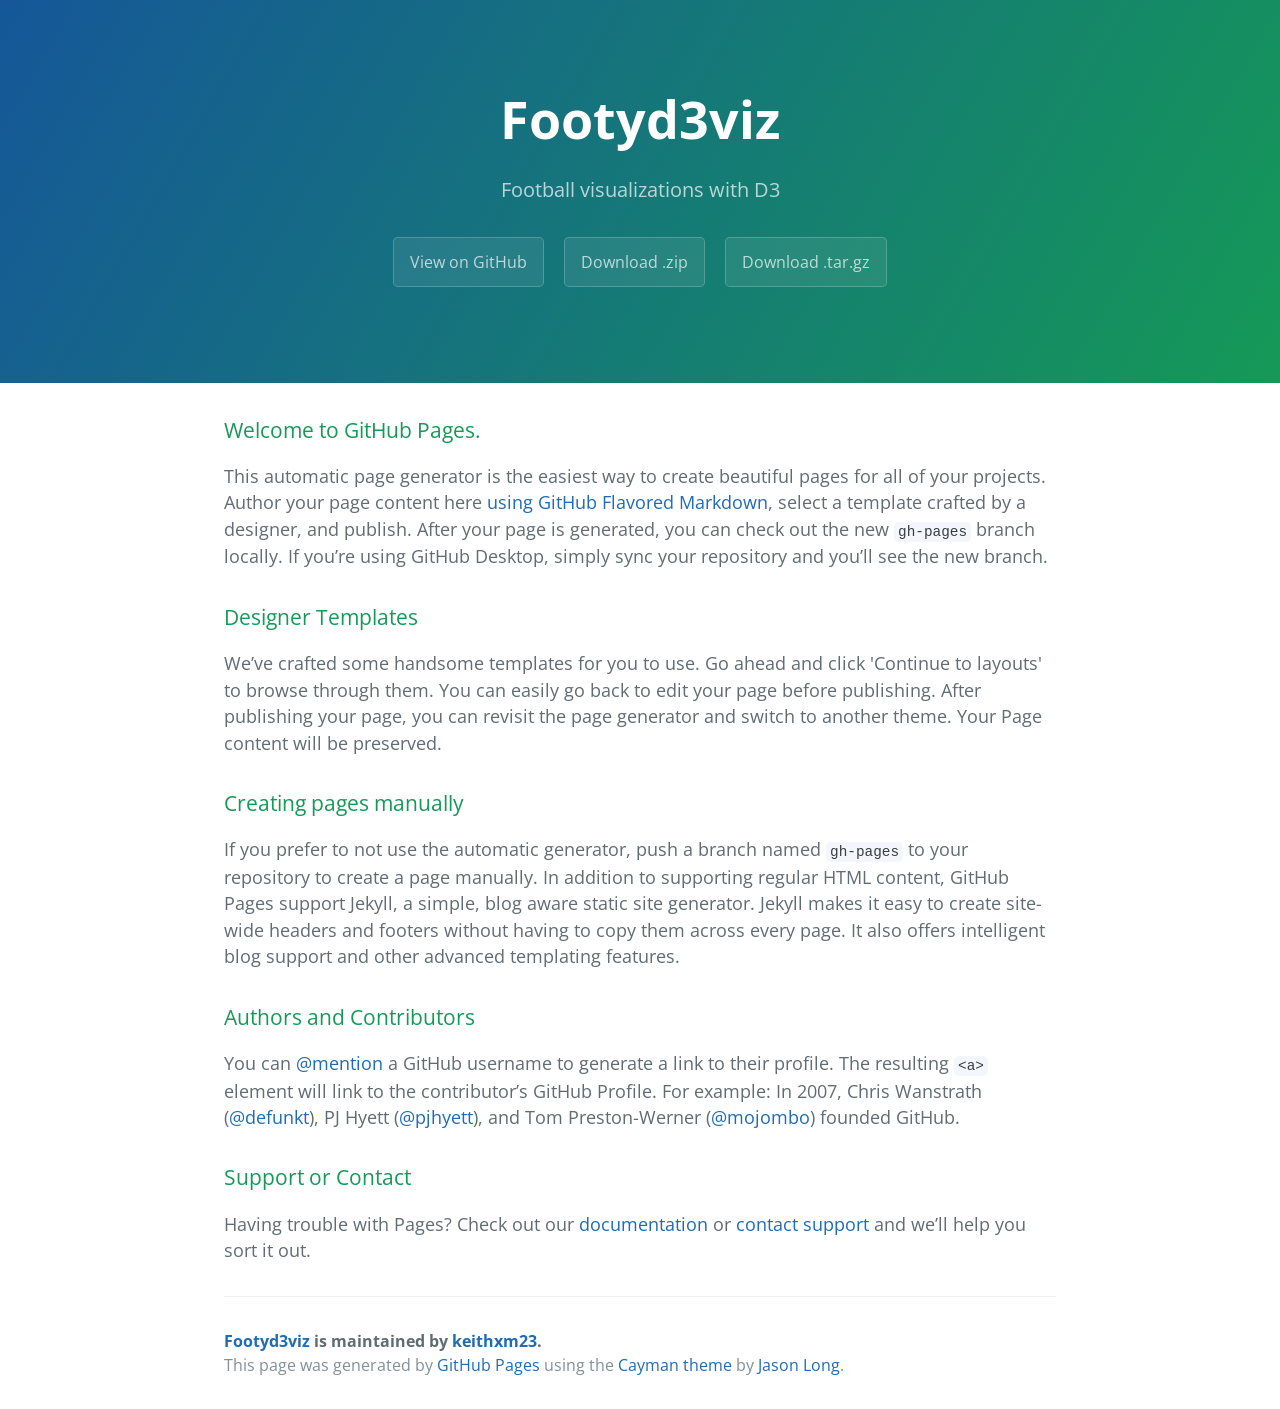
<file: index.html>
<!DOCTYPE html>
<html lang="en-us">
  <head>
    <meta charset="UTF-8">
    <title>Footyd3viz by keithxm23</title>
    <meta name="viewport" content="width=device-width, initial-scale=1">
    <link rel="stylesheet" type="text/css" href="stylesheets/normalize.css" media="screen">
    <link href='https://fonts.googleapis.com/css?family=Open+Sans:400,700' rel='stylesheet' type='text/css'>
    <link rel="stylesheet" type="text/css" href="stylesheets/stylesheet.css" media="screen">
    <link rel="stylesheet" type="text/css" href="stylesheets/github-light.css" media="screen">
  </head>
  <body>
    <section class="page-header">
      <h1 class="project-name">Footyd3viz</h1>
      <h2 class="project-tagline">Football visualizations with D3</h2>
      <a href="https://github.com/keithxm23/footyd3viz" class="btn">View on GitHub</a>
      <a href="https://github.com/keithxm23/footyd3viz/zipball/master" class="btn">Download .zip</a>
      <a href="https://github.com/keithxm23/footyd3viz/tarball/master" class="btn">Download .tar.gz</a>
    </section>

    <section class="main-content">
      <h3>
<a id="welcome-to-github-pages" class="anchor" href="#welcome-to-github-pages" aria-hidden="true"><span class="octicon octicon-link"></span></a>Welcome to GitHub Pages.</h3>

<p>This automatic page generator is the easiest way to create beautiful pages for all of your projects. Author your page content here <a href="https://guides.github.com/features/mastering-markdown/">using GitHub Flavored Markdown</a>, select a template crafted by a designer, and publish. After your page is generated, you can check out the new <code>gh-pages</code> branch locally. If you’re using GitHub Desktop, simply sync your repository and you’ll see the new branch.</p>

<h3>
<a id="designer-templates" class="anchor" href="#designer-templates" aria-hidden="true"><span class="octicon octicon-link"></span></a>Designer Templates</h3>

<p>We’ve crafted some handsome templates for you to use. Go ahead and click 'Continue to layouts' to browse through them. You can easily go back to edit your page before publishing. After publishing your page, you can revisit the page generator and switch to another theme. Your Page content will be preserved.</p>

<h3>
<a id="creating-pages-manually" class="anchor" href="#creating-pages-manually" aria-hidden="true"><span class="octicon octicon-link"></span></a>Creating pages manually</h3>

<p>If you prefer to not use the automatic generator, push a branch named <code>gh-pages</code> to your repository to create a page manually. In addition to supporting regular HTML content, GitHub Pages support Jekyll, a simple, blog aware static site generator. Jekyll makes it easy to create site-wide headers and footers without having to copy them across every page. It also offers intelligent blog support and other advanced templating features.</p>

<h3>
<a id="authors-and-contributors" class="anchor" href="#authors-and-contributors" aria-hidden="true"><span class="octicon octicon-link"></span></a>Authors and Contributors</h3>

<p>You can <a href="https://github.com/blog/821" class="user-mention">@mention</a> a GitHub username to generate a link to their profile. The resulting <code>&lt;a&gt;</code> element will link to the contributor’s GitHub Profile. For example: In 2007, Chris Wanstrath (<a href="https://github.com/defunkt" class="user-mention">@defunkt</a>), PJ Hyett (<a href="https://github.com/pjhyett" class="user-mention">@pjhyett</a>), and Tom Preston-Werner (<a href="https://github.com/mojombo" class="user-mention">@mojombo</a>) founded GitHub.</p>

<h3>
<a id="support-or-contact" class="anchor" href="#support-or-contact" aria-hidden="true"><span class="octicon octicon-link"></span></a>Support or Contact</h3>

<p>Having trouble with Pages? Check out our <a href="https://help.github.com/pages">documentation</a> or <a href="https://github.com/contact">contact support</a> and we’ll help you sort it out.</p>

      <footer class="site-footer">
        <span class="site-footer-owner"><a href="https://github.com/keithxm23/footyd3viz">Footyd3viz</a> is maintained by <a href="https://github.com/keithxm23">keithxm23</a>.</span>

        <span class="site-footer-credits">This page was generated by <a href="https://pages.github.com">GitHub Pages</a> using the <a href="https://github.com/jasonlong/cayman-theme">Cayman theme</a> by <a href="https://twitter.com/jasonlong">Jason Long</a>.</span>
      </footer>

    </section>

            <script type="text/javascript">
            var gaJsHost = (("https:" == document.location.protocol) ? "https://ssl." : "http://www.");
            document.write(unescape("%3Cscript src='" + gaJsHost + "google-analytics.com/ga.js' type='text/javascript'%3E%3C/script%3E"));
          </script>
          <script type="text/javascript">
            try {
              var pageTracker = _gat._getTracker("UA-38355235-4");
            pageTracker._trackPageview();
            } catch(err) {}
          </script>

  </body>
</html>
</file>
<file: stylesheets/stylesheet.css>
* {
  box-sizing: border-box; }

body {
  padding: 0;
  margin: 0;
  font-family: "Open Sans", "Helvetica Neue", Helvetica, Arial, sans-serif;
  font-size: 16px;
  line-height: 1.5;
  color: #606c71; }

a {
  color: #1e6bb8;
  text-decoration: none; }
  a:hover {
    text-decoration: underline; }

.btn {
  display: inline-block;
  margin-bottom: 1rem;
  color: rgba(255, 255, 255, 0.7);
  background-color: rgba(255, 255, 255, 0.08);
  border-color: rgba(255, 255, 255, 0.2);
  border-style: solid;
  border-width: 1px;
  border-radius: 0.3rem;
  transition: color 0.2s, background-color 0.2s, border-color 0.2s; }
  .btn + .btn {
    margin-left: 1rem; }

.btn:hover {
  color: rgba(255, 255, 255, 0.8);
  text-decoration: none;
  background-color: rgba(255, 255, 255, 0.2);
  border-color: rgba(255, 255, 255, 0.3); }

@media screen and (min-width: 64em) {
  .btn {
    padding: 0.75rem 1rem; } }

@media screen and (min-width: 42em) and (max-width: 64em) {
  .btn {
    padding: 0.6rem 0.9rem;
    font-size: 0.9rem; } }

@media screen and (max-width: 42em) {
  .btn {
    display: block;
    width: 100%;
    padding: 0.75rem;
    font-size: 0.9rem; }
    .btn + .btn {
      margin-top: 1rem;
      margin-left: 0; } }

.page-header {
  color: #fff;
  text-align: center;
  background-color: #159957;
  background-image: linear-gradient(120deg, #155799, #159957); }

@media screen and (min-width: 64em) {
  .page-header {
    padding: 5rem 6rem; } }

@media screen and (min-width: 42em) and (max-width: 64em) {
  .page-header {
    padding: 3rem 4rem; } }

@media screen and (max-width: 42em) {
  .page-header {
    padding: 2rem 1rem; } }

.project-name {
  margin-top: 0;
  margin-bottom: 0.1rem; }

@media screen and (min-width: 64em) {
  .project-name {
    font-size: 3.25rem; } }

@media screen and (min-width: 42em) and (max-width: 64em) {
  .project-name {
    font-size: 2.25rem; } }

@media screen and (max-width: 42em) {
  .project-name {
    font-size: 1.75rem; } }

.project-tagline {
  margin-bottom: 2rem;
  font-weight: normal;
  opacity: 0.7; }

@media screen and (min-width: 64em) {
  .project-tagline {
    font-size: 1.25rem; } }

@media screen and (min-width: 42em) and (max-width: 64em) {
  .project-tagline {
    font-size: 1.15rem; } }

@media screen and (max-width: 42em) {
  .project-tagline {
    font-size: 1rem; } }

.main-content :first-child {
  margin-top: 0; }
.main-content img {
  max-width: 100%; }
.main-content h1, .main-content h2, .main-content h3, .main-content h4, .main-content h5, .main-content h6 {
  margin-top: 2rem;
  margin-bottom: 1rem;
  font-weight: normal;
  color: #159957; }
.main-content p {
  margin-bottom: 1em; }
.main-content code {
  padding: 2px 4px;
  font-family: Consolas, "Liberation Mono", Menlo, Courier, monospace;
  font-size: 0.9rem;
  color: #383e41;
  background-color: #f3f6fa;
  border-radius: 0.3rem; }
.main-content pre {
  padding: 0.8rem;
  margin-top: 0;
  margin-bottom: 1rem;
  font: 1rem Consolas, "Liberation Mono", Menlo, Courier, monospace;
  color: #567482;
  word-wrap: normal;
  background-color: #f3f6fa;
  border: solid 1px #dce6f0;
  border-radius: 0.3rem; }
  .main-content pre > code {
    padding: 0;
    margin: 0;
    font-size: 0.9rem;
    color: #567482;
    word-break: normal;
    white-space: pre;
    background: transparent;
    border: 0; }
.main-content .highlight {
  margin-bottom: 1rem; }
  .main-content .highlight pre {
    margin-bottom: 0;
    word-break: normal; }
.main-content .highlight pre, .main-content pre {
  padding: 0.8rem;
  overflow: auto;
  font-size: 0.9rem;
  line-height: 1.45;
  border-radius: 0.3rem; }
.main-content pre code, .main-content pre tt {
  display: inline;
  max-width: initial;
  padding: 0;
  margin: 0;
  overflow: initial;
  line-height: inherit;
  word-wrap: normal;
  background-color: transparent;
  border: 0; }
  .main-content pre code:before, .main-content pre code:after, .main-content pre tt:before, .main-content pre tt:after {
    content: normal; }
.main-content ul, .main-content ol {
  margin-top: 0; }
.main-content blockquote {
  padding: 0 1rem;
  margin-left: 0;
  color: #819198;
  border-left: 0.3rem solid #dce6f0; }
  .main-content blockquote > :first-child {
    margin-top: 0; }
  .main-content blockquote > :last-child {
    margin-bottom: 0; }
.main-content table {
  display: block;
  width: 100%;
  overflow: auto;
  word-break: normal;
  word-break: keep-all; }
  .main-content table th {
    font-weight: bold; }
  .main-content table th, .main-content table td {
    padding: 0.5rem 1rem;
    border: 1px solid #e9ebec; }
.main-content dl {
  padding: 0; }
  .main-content dl dt {
    padding: 0;
    margin-top: 1rem;
    font-size: 1rem;
    font-weight: bold; }
  .main-content dl dd {
    padding: 0;
    margin-bottom: 1rem; }
.main-content hr {
  height: 2px;
  padding: 0;
  margin: 1rem 0;
  background-color: #eff0f1;
  border: 0; }

@media screen and (min-width: 64em) {
  .main-content {
    max-width: 64rem;
    padding: 2rem 6rem;
    margin: 0 auto;
    font-size: 1.1rem; } }

@media screen and (min-width: 42em) and (max-width: 64em) {
  .main-content {
    padding: 2rem 4rem;
    font-size: 1.1rem; } }

@media screen and (max-width: 42em) {
  .main-content {
    padding: 2rem 1rem;
    font-size: 1rem; } }

.site-footer {
  padding-top: 2rem;
  margin-top: 2rem;
  border-top: solid 1px #eff0f1; }

.site-footer-owner {
  display: block;
  font-weight: bold; }

.site-footer-credits {
  color: #819198; }

@media screen and (min-width: 64em) {
  .site-footer {
    font-size: 1rem; } }

@media screen and (min-width: 42em) and (max-width: 64em) {
  .site-footer {
    font-size: 1rem; } }

@media screen and (max-width: 42em) {
  .site-footer {
    font-size: 0.9rem; } }
</file>
<file: stylesheets/github-light.css>
/*
   Copyright 2014 GitHub Inc.

   Licensed under the Apache License, Version 2.0 (the "License");
   you may not use this file except in compliance with the License.
   You may obtain a copy of the License at

       http://www.apache.org/licenses/LICENSE-2.0

   Unless required by applicable law or agreed to in writing, software
   distributed under the License is distributed on an "AS IS" BASIS,
   WITHOUT WARRANTIES OR CONDITIONS OF ANY KIND, either express or implied.
   See the License for the specific language governing permissions and
   limitations under the License.

*/

.pl-c /* comment */ {
  color: #969896;
}

.pl-c1      /* constant, markup.raw, meta.diff.header, meta.module-reference, meta.property-name, support, support.constant, support.variable, variable.other.constant */,
.pl-s .pl-v /* string variable */ {
  color: #0086b3;
}

.pl-e  /* entity */,
.pl-en /* entity.name */ {
  color: #795da3;
}

.pl-s .pl-s1 /* string source */,
.pl-smi      /* storage.modifier.import, storage.modifier.package, storage.type.java, variable.other, variable.parameter.function */ {
  color: #333;
}

.pl-ent /* entity.name.tag */ {
  color: #63a35c;
}

.pl-k /* keyword, storage, storage.type */ {
  color: #a71d5d;
}

.pl-pds              /* punctuation.definition.string, string.regexp.character-class */,
.pl-s                /* string */,
.pl-s .pl-pse .pl-s1 /* string punctuation.section.embedded source */,
.pl-sr               /* string.regexp */,
.pl-sr .pl-cce       /* string.regexp constant.character.escape */,
.pl-sr .pl-sra       /* string.regexp string.regexp.arbitrary-repitition */,
.pl-sr .pl-sre       /* string.regexp source.ruby.embedded */ {
  color: #183691;
}

.pl-v /* variable */ {
  color: #ed6a43;
}

.pl-id /* invalid.deprecated */ {
  color: #b52a1d;
}

.pl-ii /* invalid.illegal */ {
  background-color: #b52a1d;
  color: #f8f8f8;
}

.pl-sr .pl-cce /* string.regexp constant.character.escape */ {
  color: #63a35c;
  font-weight: bold;
}

.pl-ml /* markup.list */ {
  color: #693a17;
}

.pl-mh        /* markup.heading */,
.pl-mh .pl-en /* markup.heading entity.name */,
.pl-ms        /* meta.separator */ {
  color: #1d3e81;
  font-weight: bold;
}

.pl-mq /* markup.quote */ {
  color: #008080;
}

.pl-mi /* markup.italic */ {
  color: #333;
  font-style: italic;
}

.pl-mb /* markup.bold */ {
  color: #333;
  font-weight: bold;
}

.pl-md /* markup.deleted, meta.diff.header.from-file */ {
  background-color: #ffecec;
  color: #bd2c00;
}

.pl-mi1 /* markup.inserted, meta.diff.header.to-file */ {
  background-color: #eaffea;
  color: #55a532;
}

.pl-mdr /* meta.diff.range */ {
  color: #795da3;
  font-weight: bold;
}

.pl-mo /* meta.output */ {
  color: #1d3e81;
}
</file>
